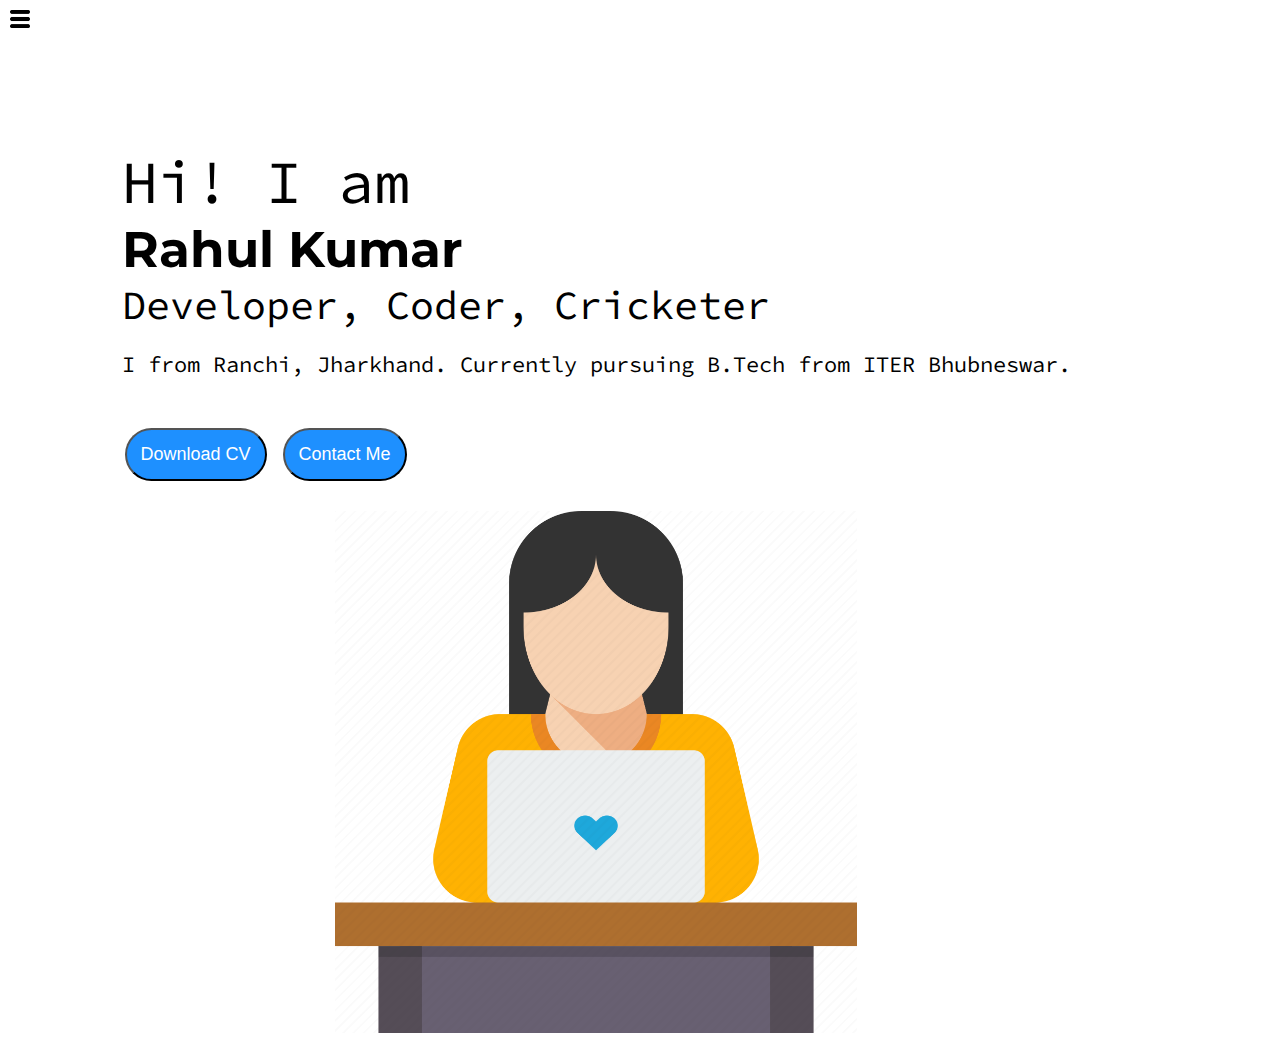
<file: index.html>
<!DOCTYPE html>
<html lang="en" dir="ltr">
  <head>
    <meta charset="utf-8">
    <title>Portfolio</title>
    <link rel="stylesheet" href="style.css">
  </head>
  <body>
    <div class="container">
      <div class="sidebar sidebar-collpase">
        <nav>
          <ul>
            <li>
              <a href="index.html">Home</a>
            </li>
            <li>
              <a href="intro.html">Intro</a>
            </li>
            <li>
              <a href="contact.html">Contact</a>
            </li>
          </ul>
        </nav>
        </div>
        <div class="content">
          <div class="nav-icons">
            <img class="ham" src="ham.png" width="20px"/>
            <img class="cross" src="cross.png" width="20px"/>
          </div>
          <div class="devContainer">
            <div class="divInfo">
              <div class="hello">Hi! I am</div>
              <div class="name">Rahul Kumar</div>
              <div class="about">Developer, Coder, Cricketer</div>
              <div class="moreabout">I from Ranchi, Jharkhand. Currently pursuing
              B.Tech from ITER Bhubneswar.</div>
              <div class="buttons">
                <a href="cv.txt" target="_blank"><button type="button" name="button">Download CV</button></a>
                <a href="contact.html"><button type="button" name="button">Contact Me</button></a>
              </div>
            </div>
            <div class="divPic">
              <img src="dev.png" />
            </div>
          </div>
        </div>
      </div>
      <script src="script.js"></script>
  </body>
</html>
</file>
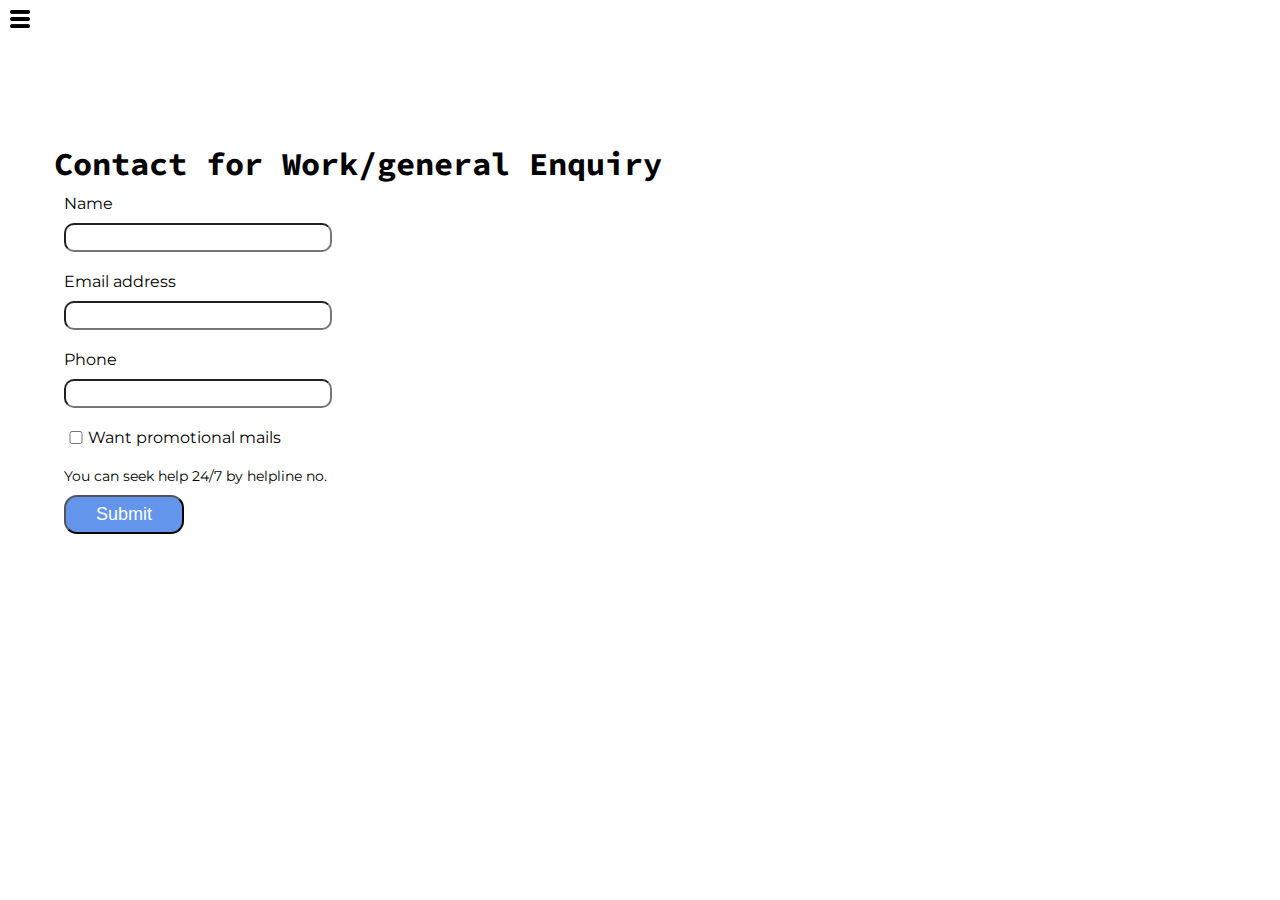
<file: contact.html>
<!DOCTYPE html>
<html lang="en" dir="ltr">
  <head>
    <meta charset="utf-8">
    <title>Portfolio</title>
    <link rel="stylesheet" href="style.css">
  </head>
  <body>
    <div class="container">
      <div class="sidebar sidebar-collpase">
        <nav>
          <ul>
            <li>
              <a href="index.html">Home</a>
            </li>
            <li>
              <a href="intro.html">Intro</a>
            </li>
            <li>
              <a href="contact.html">Contact</a>
            </li>
          </ul>
        </nav>
        </div>
        <div class="content">
          <div class="nav-icons">
            <img class="ham" src="ham.png" width="20px"/>
            <img class="cross" src="cross.png" width="20px" />
          </div>
          <div class="contactform">
          <h1>Contact for Work/general Enquiry</h1>
          <form>
  <div class="mb-3">
    <label for="exampleInputEmail1" class="form-label">Name</label>
    <input type="name" class="form-control" id="exampleInputEmail1" aria-describedby="emailHelp">
  </div>
  <div class="mb-3">
    <label for="exampleInputEmail1" class="form-label">Email address</label>
    <input type="email" class="form-control" id="exampleInputEmail1" aria-describedby="emailHelp">
  </div>
  <div class="mb-3">
    <label for="exampleInputPassword1" class="form-label">Phone</label>
    <input type="password" class="form-control" id="exampleInputPassword1">
  </div>
  <div class="mb-3" id="form-check">
    <input type="checkbox" class="form-check-input" id="exampleCheck1">
    <label class="form-check-label" for="exampleCheck1">Want promotional mails</label>
  </div>
  <div id="emailHelp" class="form-text">You can seek help 24/7 by helpline no.</div>
  <button type="submit" class="btn btn-primary">Submit</button>
</form>
        </div>
        </div>
      </div>
      <script src="script.js"></script>
  </body>
</html>
</file>
<file: style.css>
@import url('https://fonts.googleapis.com/css2?family=Montserrat:wght@400&display=swap');
@import url('https://fonts.googleapis.com/css2?family=Source+Code+Pro:wght@300&display=swap');

* {
  margin: 0;
  padding: 0;
}

.sidebar {
  background-color: rgb(0, 255, 255);
  width: 210px;
  font-family: 'Montserrat', sans-serif;
  height: 100vh;
  transition: transform 0.3s ease-in;
}

.sidebar nav {
  padding: 30px;
}

.sidebar nav li {
  font-size: 30px;
  list-style: none;
  padding: 30px 0
}

.content {
  /* background-color: yellow; */
  width: 90vw;
  padding:0 20px;
}

.container {
  display: flex;
}

.devContainer {
  /* background-color: violet; */
  display: flex;
  height: 58vh;
  width: 80vw;
  margin: 144px auto;
  justify-content: space-around;
}

.divInfo {
  display: flex;
  justify-content: center;
  flex-direction: column;
  font-family: 'Source Code Pro', monospace;
}

.hello {
  font-size: 60px
}

.name {
  font-size: 50px;
  font-family: 'Montserrat', sans-serif;
  font-weight: bold;
}

.about {
  font-size: 40px;
}

.moreabout {
  font-size: 22px;
  margin: 20px 0;
}

.divPic img {
  height: 58vh
}

.buttons {
  margin: 30px 0
}

.buttons button {
  padding: 14px;
  border-radius: 28px;
  font-size: 18px;
  margin: 0 3px;
  color: white;
  background-color: dodgerblue;
  cursor: pointer;
}

.buttons button:hover {
  color: black;
  background-color: white;
}

.sidebar a{
  text-decoration: none;
  color: black;
}

.contactform {
  padding: 0 34px;
  padding-top: 144px;
  font-family: 'Montserrat', sans-serif;
}

.contactform h1 {
  font-family: 'Source Code Pro', monospace;
}

.contactform form div {
  display: flex;
  flex-direction: column;
  padding: 10px;
}

.contactform form div input {
  border-radius: 10px;
  width: 20vw;
  font-size: 15px;
  padding: 4px;
  margin: 10px 0 0 0;
}

#form-check{
  flex-direction: row;
}

#form-check input{
  margin: 3px 0px;
  width: 24px;
}

#emailHelp{
  font-size: 14px;
  color: currentcolor;
}

.btn {
  margin: 0 10px;
  padding: 7px 30px;
  border-radius: 13px;
  font-size: 18px;
  color: white;
  background-color: cornflowerblue;
  cursor: pointer;
}

.btn:hover {
  background-color: white;
  color: black;
}

/* .sidebar-collpase{
  transform: translate(-400px, 0);
  position: absolute;
} */

.nav-icons{
  position: absolute;
  top: 10px;
  left: 10px;
}

.cross{
  margin-left: 150px;
}

@media (max-width:1400px) {
  .devContainer{
    flex-wrap: wrap;
  }

  .sidebar-collpase{
    transform: translate(-400px, 0);
    position: absolute;
  }

  .cross{
    margin-left: 130px
  }

  /* .content{
    padding: 0 0;
  } */
}
</file>
